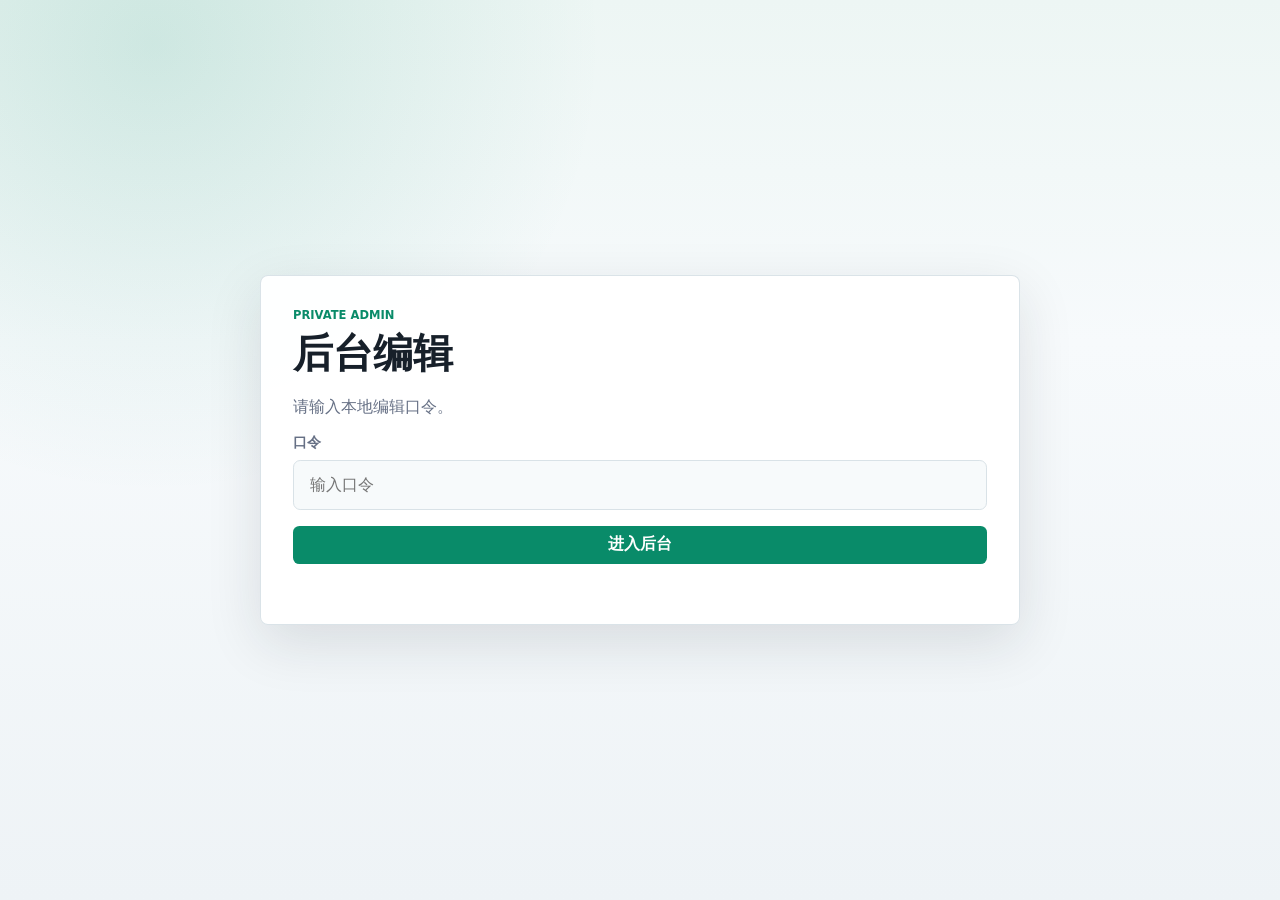
<file: admin.html>
<!doctype html>
<html lang="zh-CN">
  <head>
    <meta charset="UTF-8" />
    <meta name="viewport" content="width=device-width, initial-scale=1.0" />
    <title>世界杯赛况中心后台</title>
    <link rel="stylesheet" href="./styles.css" />
  </head>
  <body class="admin-shell">
    <main class="admin-main">
      <section id="loginPanel" class="admin-login">
        <p class="eyebrow">Private Admin</p>
        <h1>后台编辑</h1>
        <p>请输入本地编辑口令。</p>
        <label for="adminPassword">口令</label>
        <input id="adminPassword" type="password" autocomplete="current-password" placeholder="输入口令" />
        <button id="unlockAdmin" class="save-button" type="button">进入后台</button>
        <p id="loginStatus" class="take-status" aria-live="polite"></p>
      </section>

      <section id="editorPanel" class="admin-editor" hidden>
        <div class="take-head">
          <div>
            <p class="eyebrow">Match Notes Admin</p>
            <h1>编辑我的比赛看法</h1>
          </div>
          <a class="back-link" href="./index.html">返回前台</a>
        </div>
        <label for="takeInput">观点内容</label>
        <textarea id="takeInput" rows="12" placeholder="写下你对今天比赛、历史交锋、近况、阵容倾向或赛前判断的看法。"></textarea>
        <section class="admin-match-opinions" aria-label="逐场比赛观点">
          <div class="admin-section-head">
            <div>
              <p class="eyebrow">Match Opinions</p>
              <h2>逐场比赛观点</h2>
            </div>
            <span>前台只展示，后台编辑</span>
          </div>
          <div id="matchOpinionEditors" class="match-opinion-editors"></div>
        </section>
        <div class="admin-actions">
          <p id="takeStatus" class="take-status" aria-live="polite"></p>
          <button id="saveTake" class="save-button" type="button">保存到前台</button>
        </div>
      </section>
    </main>

    <script src="./admin.js"></script>
  </body>
</html>
</file>
<file: styles.css>
:root {
  color-scheme: light;
  --ink: #17202a;
  --muted: #667085;
  --line: #d9e2e7;
  --paper: #f8fbfb;
  --surface: #ffffff;
  --green: #098b69;
  --red: #d94841;
  --gold: #c99326;
  --blue: #2365c8;
  --shadow: 0 18px 55px rgba(23, 32, 42, 0.12);
}

* {
  box-sizing: border-box;
}

body {
  margin: 0;
  min-height: 100vh;
  overflow-x: hidden;
  color: var(--ink);
  font-family:
    Inter, ui-sans-serif, system-ui, -apple-system, BlinkMacSystemFont, "Segoe UI",
    "PingFang SC", "Hiragino Sans GB", "Microsoft YaHei", sans-serif;
  background:
    radial-gradient(circle at 12% 5%, rgba(9, 139, 105, 0.14), transparent 28rem),
    linear-gradient(180deg, #edf6f4 0%, #f7fafc 38%, #eef3f6 100%);
}

button {
  font: inherit;
}

.topbar {
  position: static;
  z-index: 20;
  display: flex;
  align-items: center;
  justify-content: space-between;
  gap: 1rem;
  padding: 1rem clamp(1rem, 4vw, 3rem);
  background: rgba(248, 251, 251, 0.9);
  border-bottom: 1px solid rgba(217, 226, 231, 0.9);
  backdrop-filter: blur(16px);
}

.topbar h1,
.section-head h2,
.take-head h2 {
  margin: 0;
}

.topbar h1 {
  font-size: clamp(1.2rem, 1vw + 1rem, 1.8rem);
}

.inline-date {
  display: inline-flex;
  align-items: center;
  margin-left: 0.5rem;
  padding: 0.12rem 0.45rem;
  color: #0c614f;
  font-size: 0.72em;
  font-weight: 800;
  vertical-align: middle;
  background: #e7f5f0;
  border: 1px solid #b8dfd2;
  border-radius: 999px;
}

.eyebrow {
  margin: 0 0 0.25rem;
  color: var(--green);
  font-size: 0.72rem;
  font-weight: 800;
  letter-spacing: 0;
  text-transform: uppercase;
}

.status-pill {
  display: inline-flex;
  align-items: center;
  gap: 0.5rem;
  min-height: 2.35rem;
  padding: 0 0.8rem;
  color: #0c614f;
  font-size: 0.86rem;
  font-weight: 800;
  background: #e7f5f0;
  border: 1px solid #b8dfd2;
  border-radius: 999px;
  white-space: nowrap;
}

.live-dot {
  width: 0.58rem;
  height: 0.58rem;
  border-radius: 50%;
  background: var(--red);
  box-shadow: 0 0 0 0.35rem rgba(217, 72, 65, 0.12);
}

main {
  width: min(1480px, 100%);
  margin: 0 auto;
  padding: 0.25rem clamp(1rem, 4vw, 3rem) 3.5rem;
}

.section-head {
  display: flex;
  align-items: end;
  justify-content: space-between;
  gap: 1rem;
  margin: 2.25rem 0 1rem;
}

.section-head h2,
.take-head h2 {
  font-size: clamp(1.35rem, 2vw, 2.15rem);
}

.legend,
.data-note {
  display: flex;
  flex-wrap: wrap;
  gap: 0.8rem;
  color: var(--muted);
  font-size: 0.9rem;
}

.legend span {
  display: inline-flex;
  align-items: center;
  gap: 0.35rem;
}

.section-meta {
  margin: 0.25rem 0 0;
  color: var(--muted);
  font-size: 0.82rem;
  line-height: 1.35;
}

.data-note span {
  display: inline;
}

.rank {
  width: 0.65rem;
  height: 0.65rem;
  border-radius: 50%;
}

.rank.auto {
  background: var(--green);
}

.rank.third {
  background: var(--gold);
}

.groups-grid {
  display: grid;
  grid-template-columns: repeat(3, minmax(0, 1fr));
  gap: 1rem;
}

.group-card,
.match-board,
.bracket-board,
.team-page,
.admin-page {
  background: rgba(255, 255, 255, 0.92);
  border: 1px solid rgba(217, 226, 231, 0.95);
  border-radius: 0.5rem;
  box-shadow: 0 10px 30px rgba(23, 32, 42, 0.08);
}

.group-card {
  overflow: hidden;
}

.group-header {
  display: flex;
  align-items: center;
  justify-content: space-between;
  min-height: 3.4rem;
  padding: 0.9rem 1rem;
  color: #fff;
  background: linear-gradient(135deg, #123b4a, #0f795e);
}

.group-header h3 {
  margin: 0;
  font-size: 1rem;
}

.group-header span {
  color: rgba(255, 255, 255, 0.76);
  font-size: 0.78rem;
  font-weight: 800;
}

.standings {
  width: 100%;
  border-collapse: collapse;
  table-layout: fixed;
}

.standings th,
.standings td {
  padding: 0.68rem 0.45rem;
  border-bottom: 1px solid #edf1f3;
  text-align: center;
}

.standings th {
  color: var(--muted);
  font-size: 0.72rem;
  font-weight: 800;
}

.standings tr:last-child td {
  border-bottom: 0;
}

.team-cell {
  display: flex;
  align-items: center;
  gap: 0.52rem;
  min-width: 0;
  text-align: left;
}

.team-name {
  overflow: hidden;
  font-size: 0.9rem;
  font-weight: 800;
  text-overflow: ellipsis;
  white-space: nowrap;
}

.flag-button,
.mini-flag,
.detail-flag {
  display: inline-grid;
  place-items: center;
  overflow: hidden;
  flex: 0 0 auto;
  background: #edf3f6;
  border: 1px solid #ccd7dd;
  border-radius: 50%;
}

.flag-button {
  width: 2.2rem;
  height: 2.2rem;
  padding: 0;
  cursor: pointer;
  transition: transform 0.18s ease, box-shadow 0.18s ease;
}

.flag-button:hover,
.flag-button:focus-visible {
  transform: translateY(-2px);
  box-shadow: 0 9px 18px rgba(23, 32, 42, 0.16);
  outline: none;
}

.flag-button img,
.mini-flag img,
.detail-flag img {
  width: 100%;
  height: 100%;
  object-fit: cover;
}

.pos {
  width: 0.35rem;
  width: 0.35rem;
  height: 2.6rem;
  padding: 0;
}

.standings th:first-child,
.standings td:first-child {
  width: 3%;
}

.standings th:nth-child(2),
.standings td:nth-child(2) {
  width: 37%;
}

.standings th:nth-child(n + 3),
.standings td:nth-child(n + 3) {
  width: 10%;
}

tr.auto .pos {
  background: var(--green);
}

tr.third .pos {
  background: var(--gold);
}

.points {
  font-weight: 900;
}

.match-board {
  overflow: hidden;
}

.bracket-board {
  padding: 0;
  overflow-x: auto;
}

.bracket-scroll {
  min-width: 70rem;
  padding: 1rem;
}

.bracket-svg {
  display: block;
  width: 100%;
  min-width: 70rem;
  height: auto;
}

.bracket-trophy,
.champion-cup {
  display: none !important;
}

.bracket-lines path {
  fill: none;
  stroke: #aebdc5;
  stroke-width: 1.4;
  vector-effect: non-scaling-stroke;
}

.bracket-label {
  fill: #0c614f;
  font-size: 14px;
  font-weight: 900;
}

.bracket-card rect {
  fill: #f8fbfb;
  stroke: #cfdce2;
  stroke-width: 1.2;
}

.bracket-card.is-final rect {
  fill: #11252d;
  stroke: #11252d;
}

.bracket-card.is-final text {
  fill: #fff;
}

.bracket-meta {
  fill: var(--muted);
  font-size: 10px;
  font-weight: 800;
}

.bracket-team {
  fill: var(--ink);
  font-size: 14px;
  font-weight: 900;
}

.bracket-score {
  fill: var(--green);
  font-size: 14px;
  font-weight: 900;
}

.match-opinion {
  display: grid;
  gap: 0.55rem;
  margin-top: 0.8rem;
  padding: 0.85rem;
  background: #f7fafb;
  border: 1px solid var(--line);
  border-radius: 0.45rem;
}

.match-opinion div {
  display: flex;
  align-items: center;
  justify-content: space-between;
  gap: 0.75rem;
}

.match-opinion span {
  color: var(--muted);
  font-size: 0.76rem;
  font-weight: 900;
}

.match-opinion strong {
  font-size: 0.9rem;
}

.opinion-display {
  min-height: 3.25rem;
  margin: 0;
  padding: 0.75rem;
  color: var(--ink);
  line-height: 1.6;
  white-space: pre-wrap;
  background: #fff;
  border: 1px solid #d9e2e7;
  border-radius: 0.38rem;
}

.opinion-display.is-empty {
  color: var(--muted);
}

.my-take {
  margin-top: 1rem;
  padding: clamp(1rem, 3vw, 1.4rem);
  background: rgba(255, 255, 255, 0.94);
  border: 1px solid rgba(217, 226, 231, 0.95);
  border-radius: 0.5rem;
  box-shadow: 0 10px 30px rgba(23, 32, 42, 0.08);
}

.take-head {
  display: flex;
  align-items: center;
  justify-content: space-between;
  gap: 1rem;
  margin-bottom: 1rem;
}

.save-button {
  min-height: 2.4rem;
  padding: 0 1rem;
  color: #fff;
  font-weight: 900;
  background: var(--green);
  border: 0;
  border-radius: 0.4rem;
  cursor: pointer;
}

.back-link {
  display: inline-flex;
  align-items: center;
  min-height: 2.4rem;
  padding: 0 1rem;
  color: var(--green);
  font-weight: 900;
  text-decoration: none;
  background: #e7f5f0;
  border: 1px solid #b8dfd2;
  border-radius: 0.4rem;
}

.take-display {
  min-height: 7rem;
  padding: 1rem;
  color: var(--ink);
  line-height: 1.7;
  white-space: pre-wrap;
  background: #f7fafb;
  border: 1px solid var(--line);
  border-radius: 0.45rem;
}

.take-display.is-empty {
  color: var(--muted);
}

.admin-shell {
  min-height: 100vh;
}

.admin-main {
  display: grid;
  place-items: center;
  width: min(920px, 100%);
  min-height: 100vh;
  padding: clamp(1rem, 4vw, 3rem);
}

.admin-login,
.admin-editor {
  width: min(760px, 100%);
  padding: clamp(1rem, 4vw, 2rem);
  background: rgba(255, 255, 255, 0.94);
  border: 1px solid rgba(217, 226, 231, 0.95);
  border-radius: 0.5rem;
  box-shadow: var(--shadow);
}

.admin-login h1,
.admin-editor h1 {
  margin: 0;
  font-size: clamp(1.6rem, 4vw, 2.5rem);
}

.admin-login p:not(.eyebrow) {
  color: var(--muted);
}

.admin-login label,
.admin-editor label {
  display: block;
  margin: 1rem 0 0.5rem;
  color: var(--muted);
  font-size: 0.86rem;
  font-weight: 900;
}

.admin-login input,
.admin-editor textarea {
  display: block;
  width: 100%;
  padding: 0.9rem 1rem;
  color: var(--ink);
  font: inherit;
  background: #f7fafb;
  border: 1px solid var(--line);
  border-radius: 0.45rem;
  outline: none;
}

.admin-login input:focus,
.admin-editor textarea:focus {
  border-color: #77c8b5;
  box-shadow: 0 0 0 3px rgba(9, 139, 105, 0.12);
}

.admin-login .save-button {
  width: 100%;
  margin-top: 1rem;
}

.admin-page {
  position: relative;
  width: min(760px, 100%);
  max-height: min(88vh, 760px);
  overflow: auto;
}

.admin-hero {
  padding: clamp(1.25rem, 4vw, 2rem);
  color: #fff;
  background: linear-gradient(135deg, #102c36, #0f795e);
}

.admin-hero .eyebrow {
  color: #89e0c2;
}

.admin-hero h2 {
  margin: 0;
  font-size: clamp(1.5rem, 3vw, 2.4rem);
}

.admin-body {
  padding: 1rem;
}

.admin-body label {
  display: block;
  margin-bottom: 0.55rem;
  color: var(--muted);
  font-size: 0.86rem;
  font-weight: 900;
}

.admin-body textarea {
  display: block;
  width: 100%;
  min-height: 9rem;
  resize: vertical;
  padding: 0.9rem 1rem;
  color: var(--ink);
  font: inherit;
  line-height: 1.6;
  background: #f7fafb;
  border: 1px solid var(--line);
  border-radius: 0.45rem;
  outline: none;
}

.admin-body textarea:focus {
  border-color: #77c8b5;
  box-shadow: 0 0 0 3px rgba(9, 139, 105, 0.12);
}

.admin-actions {
  display: flex;
  align-items: center;
  justify-content: space-between;
  gap: 1rem;
  margin-top: 0.85rem;
}

.admin-match-opinions {
  margin-top: 1.25rem;
  padding-top: 1rem;
  border-top: 1px solid var(--line);
}

.admin-section-head {
  display: flex;
  align-items: end;
  justify-content: space-between;
  gap: 1rem;
  margin-bottom: 0.8rem;
}

.admin-section-head h2 {
  margin: 0;
  font-size: 1.2rem;
}

.admin-section-head span {
  color: var(--muted);
  font-size: 0.82rem;
  font-weight: 900;
}

.match-opinion-editors {
  display: grid;
  gap: 1rem;
}

.admin-match-group {
  display: grid;
  gap: 0.7rem;
}

.admin-match-group h3 {
  display: flex;
  align-items: center;
  justify-content: space-between;
  gap: 0.75rem;
  margin: 0;
  font-size: 1rem;
}

.admin-match-group h3 span {
  color: var(--green);
  font-size: 0.86rem;
}

.admin-match-editor {
  display: grid;
  gap: 0.55rem;
  padding: 0.75rem;
  background: #f7fafb;
  border: 1px solid var(--line);
  border-radius: 0.45rem;
}

.admin-match-editor div {
  display: grid;
  gap: 0.2rem;
}

.admin-match-editor strong {
  font-size: 0.95rem;
}

.admin-match-editor span,
.admin-empty {
  color: var(--muted);
  font-size: 0.8rem;
  font-weight: 800;
}

.take-status {
  min-height: 1.2rem;
  margin: 0.55rem 0 0;
  color: var(--green);
  font-size: 0.86rem;
  font-weight: 800;
}

.match-tabs {
  display: grid;
  grid-template-columns: repeat(4, minmax(0, 1fr));
  background: #e9f0f2;
  border-bottom: 1px solid var(--line);
}

.day-switch {
  display: inline-grid;
  grid-template-columns: repeat(2, minmax(0, 1fr));
  gap: 0.25rem;
  padding: 0.22rem;
  background: #e8f1ef;
  border: 1px solid var(--line);
  border-radius: 8px;
}

.day-switch-button {
  min-width: 7.5rem;
  padding: 0.45rem 0.75rem;
  color: var(--muted);
  background: transparent;
  border: 0;
  border-radius: 6px;
  cursor: pointer;
  text-align: left;
}

.day-switch-button[aria-selected="true"] {
  color: var(--ink);
  background: #fff;
  box-shadow: 0 1px 8px rgba(15, 23, 42, 0.08);
}

.day-switch-button span,
.day-switch-button strong {
  display: block;
  line-height: 1.1;
}

.day-switch-button span {
  font-size: 0.72rem;
  font-weight: 900;
}

.day-switch-button strong {
  margin-top: 0.16rem;
  font-size: 0.92rem;
}

.match-tab {
  min-height: 4.8rem;
  padding: 0.75rem;
  color: var(--ink);
  background: transparent;
  border: 0;
  border-right: 1px solid var(--line);
  cursor: pointer;
  text-align: left;
}

.match-tab span {
  min-width: 0;
}

.match-tab:last-child {
  border-right: 0;
}

.match-tab[aria-selected="true"] {
  background: #fff;
  box-shadow: inset 0 -3px 0 var(--green);
}

.tab-teams {
  display: flex;
  align-items: center;
  gap: 0.45rem;
  font-weight: 900;
}

.tab-meta {
  margin-top: 0.3rem;
  color: var(--muted);
  font-size: 0.78rem;
}

.mini-flag {
  width: 1.55rem;
  height: 1.55rem;
}

.match-panel {
  padding: clamp(1rem, 3vw, 2rem);
}

.match-feature {
  display: grid;
  grid-template-columns: minmax(0, 1fr) minmax(18rem, 0.8fr);
  gap: 1.5rem;
  align-items: stretch;
}

.versus {
  display: grid;
  grid-template-columns: 1fr auto 1fr;
  gap: 1rem;
  align-items: center;
  min-height: 14rem;
  padding: clamp(1rem, 3vw, 1.6rem);
  background: #f3f8f8;
  border: 1px solid #d8e5e4;
  border-radius: 0.5rem;
}

.versus-team {
  display: grid;
  justify-items: center;
  gap: 0.55rem;
  text-align: center;
}

.versus-team strong {
  font-size: clamp(1.2rem, 2vw, 2rem);
}

.detail-link {
  color: var(--blue);
  font-size: 0.85rem;
  font-weight: 800;
  text-decoration: none;
}

.vs-mark {
  color: var(--red);
  font-size: 1rem;
  font-weight: 900;
}

.vs-mark.has-score {
  min-width: 4.5rem;
  padding: 0 0.45rem;
  color: #fff;
  font-size: 1.12rem;
  background: var(--green);
  border-radius: 999px;
}

.data-grid {
  display: grid;
  grid-template-columns: repeat(3, 1fr);
  gap: 0.75rem;
  margin-top: 1rem;
}

.data-box {
  padding: 1rem;
  background: #fff;
  border: 1px solid var(--line);
  border-radius: 0.45rem;
  text-align: left;
}

.data-box span {
  display: block;
  color: var(--muted);
  font-size: 0.78rem;
  font-weight: 800;
}

.data-box strong {
  display: block;
  margin-top: 0.25rem;
  font-size: 1rem;
  line-height: 1.45;
}

.match-info {
  display: grid;
  gap: 0.8rem;
  padding: 1.1rem;
  background: #17202a;
  border-radius: 0.5rem;
  color: #fff;
}

.info-row {
  display: flex;
  justify-content: space-between;
  gap: 1rem;
  padding-bottom: 0.75rem;
  border-bottom: 1px solid rgba(255, 255, 255, 0.13);
}

.info-row:last-child {
  border-bottom: 0;
  padding-bottom: 0;
}

.info-row span {
  color: rgba(255, 255, 255, 0.68);
}

.info-row strong {
  text-align: right;
}

.empty-state {
  padding: 1rem;
  color: var(--muted);
  font-weight: 800;
  text-align: center;
}

.overlay {
  position: fixed;
  inset: 0;
  z-index: 50;
  display: none;
  align-items: center;
  justify-content: center;
  padding: clamp(0.75rem, 3vw, 2rem);
  background: rgba(9, 20, 26, 0.62);
  backdrop-filter: blur(8px);
}

.overlay.is-open {
  display: flex;
}

.team-page {
  position: relative;
  width: min(1050px, 100%);
  max-height: min(88vh, 900px);
  overflow: auto;
}

.close-button {
  position: sticky;
  top: 0.8rem;
  float: right;
  margin: 0.8rem 0.8rem 0 0;
}

.icon-button {
  width: 2.45rem;
  height: 2.45rem;
  color: var(--ink);
  font-size: 1.6rem;
  line-height: 1;
  background: #fff;
  border: 1px solid var(--line);
  border-radius: 50%;
  cursor: pointer;
}

.team-hero {
  display: grid;
  grid-template-columns: auto minmax(0, 1fr);
  gap: 1.2rem;
  align-items: center;
  padding: clamp(1.25rem, 4vw, 2.2rem);
  color: #fff;
  background: linear-gradient(135deg, #102c36, #0f795e);
}

.detail-flag {
  width: clamp(5rem, 12vw, 8rem);
  height: clamp(5rem, 12vw, 8rem);
}

.team-hero h2 {
  margin: 0;
  font-size: clamp(2rem, 5vw, 4rem);
  letter-spacing: 0;
}

.team-hero p {
  margin: 0.35rem 0 0;
  color: rgba(255, 255, 255, 0.78);
}

.detail-grid {
  display: grid;
  grid-template-columns: minmax(0, 0.82fr) minmax(0, 1.18fr);
  gap: 1rem;
  padding: 1rem;
}

.detail-block {
  padding: 1rem;
  background: #f7fafb;
  border: 1px solid var(--line);
  border-radius: 0.5rem;
}

.detail-block h3 {
  margin: 0 0 0.85rem;
  font-size: 1rem;
}

.person-list,
.schedule-list {
  display: grid;
  gap: 0.65rem;
  margin: 0;
  padding: 0;
  list-style: none;
}

.person-list li,
.schedule-list li {
  display: flex;
  justify-content: space-between;
  gap: 0.8rem;
  padding: 0.72rem 0.8rem;
  background: #fff;
  border: 1px solid #e6edf0;
  border-radius: 0.42rem;
}

.person-list span,
.schedule-list span {
  color: var(--muted);
  font-size: 0.86rem;
}

.coach-card {
  display: flex;
  align-items: center;
  gap: 0.8rem;
  padding: 0.8rem;
  background: #fff;
  border: 1px solid #e6edf0;
  border-radius: 0.45rem;
}

.coach-card img,
.player-card img {
  width: 3.2rem;
  height: 3.2rem;
  flex: 0 0 auto;
  border-radius: 50%;
  object-fit: cover;
  background: #dce7e9;
  border: 1px solid #c8d6dc;
}

.coach-card strong,
.player-card strong {
  display: block;
  line-height: 1.25;
}

.coach-card span,
.player-card span,
.roster-title span {
  color: var(--muted);
  font-size: 0.82rem;
  font-weight: 800;
}

.roster-block {
  margin: 0 1rem 1rem;
}

.roster-title {
  display: flex;
  align-items: center;
  justify-content: space-between;
  gap: 1rem;
  margin-bottom: 0.85rem;
}

.roster-title h3 {
  margin: 0;
}

.player-grid {
  display: grid;
  grid-template-columns: repeat(4, minmax(0, 1fr));
  gap: 0.75rem;
}

.player-card {
  display: flex;
  align-items: center;
  gap: 0.7rem;
  min-width: 0;
  padding: 0.75rem;
  background: #fff;
  border: 1px solid #e6edf0;
  border-radius: 0.45rem;
}

.player-card.is-featured {
  border-color: #98d8c8;
  background: #f1fbf8;
}

.player-card div {
  min-width: 0;
}

.player-card strong {
  overflow: hidden;
  text-overflow: ellipsis;
  white-space: nowrap;
}

@media (max-width: 1120px) {
  .groups-grid {
    grid-template-columns: repeat(2, minmax(0, 1fr));
  }

  .match-feature,
  .player-grid {
    grid-template-columns: 1fr;
  }

  .player-grid {
    grid-template-columns: repeat(2, minmax(0, 1fr));
  }
}

@media (max-width: 760px) {
  html,
  body {
    width: 100%;
    max-width: 100%;
    overflow-x: hidden;
    background: #f3f7f8;
  }

  .topbar,
  .section-head,
  .take-head {
    align-items: start;
  }

  .topbar,
  .section-head,
  .team-hero,
  .detail-grid,
  .take-head {
    grid-template-columns: 1fr;
  }

  .topbar,
  .section-head,
  .take-head {
    flex-direction: column;
  }

  .topbar {
    display: block;
    align-items: center;
    width: 100vw;
    max-width: 100vw;
    padding: 0.55rem 0.65rem;
    overflow: hidden;
  }

  .topbar h1 {
    overflow: hidden;
    font-size: 0.98rem;
    text-overflow: ellipsis;
    white-space: nowrap;
  }

  .inline-date {
    margin-left: 0.35rem;
    padding: 0.08rem 0.32rem;
    font-size: 0.66em;
  }

  .topbar > div:first-child {
    min-width: 0;
    max-width: 100%;
  }

  .topbar .eyebrow {
    display: none;
  }

  .status-pill {
    flex: 0 0 auto;
    max-width: 7.2rem;
    min-height: 1.55rem;
    padding: 0 0.42rem;
    font-size: 0.64rem;
  }

  .live-dot {
    width: 0.45rem;
    height: 0.45rem;
    box-shadow: 0 0 0 0.25rem rgba(217, 72, 65, 0.12);
  }

  .eyebrow {
    font-size: 0.66rem;
  }

  main {
    padding-top: 0;
    padding-right: 0.55rem;
    padding-left: 0.55rem;
    padding-bottom: 1.5rem;
    overflow: hidden;
  }

  .section-head {
    width: 100%;
    max-width: calc(100vw - 1.1rem);
    gap: 0.35rem;
    margin: 1rem 0 0.55rem;
  }

  .matches-title {
    flex-direction: row;
    align-items: flex-end;
    justify-content: space-between;
    margin-top: 0.65rem;
    margin-bottom: 0.42rem;
  }

  .day-switch {
    flex: 0 0 auto;
    width: auto;
    max-width: 10.6rem;
    gap: 0.18rem;
    padding: 0.16rem;
  }

  .day-switch-button {
    min-width: 0;
    padding: 0.34rem 0.42rem;
  }

  .day-switch-button span {
    font-size: 0.62rem;
    white-space: nowrap;
  }

  .day-switch-button strong {
    font-size: 0.78rem;
    white-space: nowrap;
  }

  .section-head > * {
    min-width: 0;
    max-width: 100%;
  }

  .section-head h2,
  .take-head h2 {
    font-size: 1.28rem;
  }

  .data-note,
  .legend {
    gap: 0.45rem;
    font-size: 0.76rem;
    line-height: 1.35;
    overflow-wrap: anywhere;
  }

  .data-note {
    display: block;
    width: 100%;
    min-width: 0;
    max-width: 100%;
    white-space: normal;
    word-break: break-all;
  }

  .data-note span {
    display: block;
  }

  .groups-grid,
  .match-tabs,
  .detail-grid,
  .player-grid {
    grid-template-columns: 1fr;
  }

  .match-board,
  .bracket-board,
  .my-take,
  .groups-grid,
  .group-card,
  .match-panel,
  .match-feature,
  .versus {
    width: 100%;
    max-width: calc(100vw - 1.1rem);
    min-width: 0;
  }

  .match-board,
  .versus {
    overflow: hidden;
  }

  .bracket-title {
    margin-top: 0.8rem;
  }

  .bracket-board {
    max-width: calc(100vw - 1.1rem);
    overflow-x: auto;
    scroll-snap-type: x mandatory;
  }

  .bracket-scroll {
    min-width: 62rem;
    padding: 0.7rem;
    scroll-snap-align: start;
  }

  .bracket-svg {
    min-width: 62rem;
  }

  .match-panel {
    padding: 0.55rem;
  }

  .match-tab {
    min-height: 3rem;
    padding: 0.52rem 0.65rem;
    border-right: 0;
    border-bottom: 1px solid var(--line);
  }

  .tab-teams {
    min-width: 0;
    gap: 0.3rem;
    font-size: 0.86rem;
    max-width: 100%;
  }

  .tab-teams span:not(.mini-flag) {
    min-width: 0;
    overflow: hidden;
    text-overflow: ellipsis;
    white-space: nowrap;
  }

  .tab-meta {
    margin-top: 0.18rem;
    font-size: 0.7rem;
  }

  .mini-flag {
    width: 1.25rem;
    height: 1.25rem;
  }

  .match-feature {
    gap: 0.6rem;
  }

  .versus {
    position: relative;
    display: block;
    height: 7.25rem;
    min-height: auto;
    padding: 0.75rem 0.5rem;
  }

  .versus-team {
    position: absolute;
    top: 50%;
    width: 38%;
    max-width: 38%;
    gap: 0.32rem;
    min-width: 0;
    transform: translate(-50%, -50%);
  }

  .versus-team:first-child {
    left: 25%;
  }

  .versus-team:last-child {
    left: 75%;
  }

  .versus-team strong {
    max-width: 100%;
    overflow: hidden;
    font-size: 1rem;
    text-overflow: ellipsis;
    white-space: nowrap;
  }

  .versus-team .detail-flag {
    width: 2.6rem;
    height: 2.6rem;
  }

  .detail-link {
    max-width: 100%;
    overflow: hidden;
    font-size: 0.72rem;
    text-overflow: ellipsis;
    white-space: nowrap;
  }

  .vs-mark {
    position: absolute;
    top: 50%;
    left: 50%;
    display: grid;
    place-items: center;
    width: 2.4rem;
    height: 2.4rem;
    font-size: 0.9rem;
    background: #fff;
    border: 1px solid #f0c6c4;
    border-radius: 50%;
    transform: translate(-50%, -50%);
  }

  .vs-mark.has-score {
    width: auto;
    min-width: 3.8rem;
    height: 2.25rem;
    font-size: 0.86rem;
    border-radius: 999px;
  }

  .data-grid {
    grid-template-columns: 1fr;
    gap: 0.45rem;
    margin-top: 0.5rem;
  }

  .data-box {
    padding: 0.62rem 0.7rem;
  }

  .data-box span {
    font-size: 0.7rem;
  }

  .data-box strong {
    font-size: 0.84rem;
    line-height: 1.35;
  }

  .match-info {
    gap: 0.35rem;
    padding: 0.72rem;
  }

  .match-opinion {
    margin-top: 0.55rem;
    padding: 0.65rem;
  }

  .match-opinion div {
    align-items: flex-start;
    flex-direction: column;
    gap: 0.2rem;
  }

  .opinion-display {
    min-height: 4.4rem;
    padding: 0.65rem;
    font-size: 0.86rem;
  }

  .info-row {
    padding-bottom: 0.42rem;
    font-size: 0.78rem;
  }

  .info-row strong {
    max-width: 62%;
  }

  .standings th,
  .standings td {
    padding: 0.54rem 0.08rem;
    font-size: 0.78rem;
  }

  .group-header span {
    display: none;
  }

  .standings th:nth-child(6),
  .standings td:nth-child(6),
  .standings th:nth-child(7),
  .standings td:nth-child(7) {
    display: none;
  }

  .standings th:nth-child(2),
  .standings td:nth-child(2) {
    width: 43%;
  }

  .standings th:nth-child(n + 3),
  .standings td:nth-child(n + 3) {
    width: 13.5%;
  }

  .team-cell {
    gap: 0.35rem;
  }

  .team-name {
    font-size: 0.8rem;
  }

  .flag-button {
    width: 1.9rem;
    height: 1.9rem;
  }

  .group-header {
    min-height: 2.65rem;
    padding: 0.65rem 0.75rem;
  }

  .group-header h3 {
    font-size: 0.92rem;
  }

  .match-board,
  .bracket-board,
  .group-card,
  .my-take {
    border-radius: 0.38rem;
  }

  .my-take {
    margin-top: 0.75rem;
    padding: 0.75rem;
  }

  .take-head {
    margin-bottom: 0.55rem;
  }

  .take-display {
    min-height: 4rem;
    padding: 0.72rem;
    font-size: 0.86rem;
    line-height: 1.55;
  }

  .overlay {
    align-items: stretch;
    padding: 0;
  }

  .team-page,
  .admin-page {
    width: 100%;
    max-height: 100vh;
    border-radius: 0;
  }

  .team-hero {
    padding-top: 3.4rem;
  }

  .roster-block {
    margin: 0 0.75rem 0.75rem;
  }

  .player-card {
    padding: 0.68rem;
  }

  .save-button {
    width: 100%;
  }

  .back-link {
    justify-content: center;
    width: 100%;
  }

  .admin-actions {
    align-items: stretch;
    flex-direction: column-reverse;
  }
}
</file>
